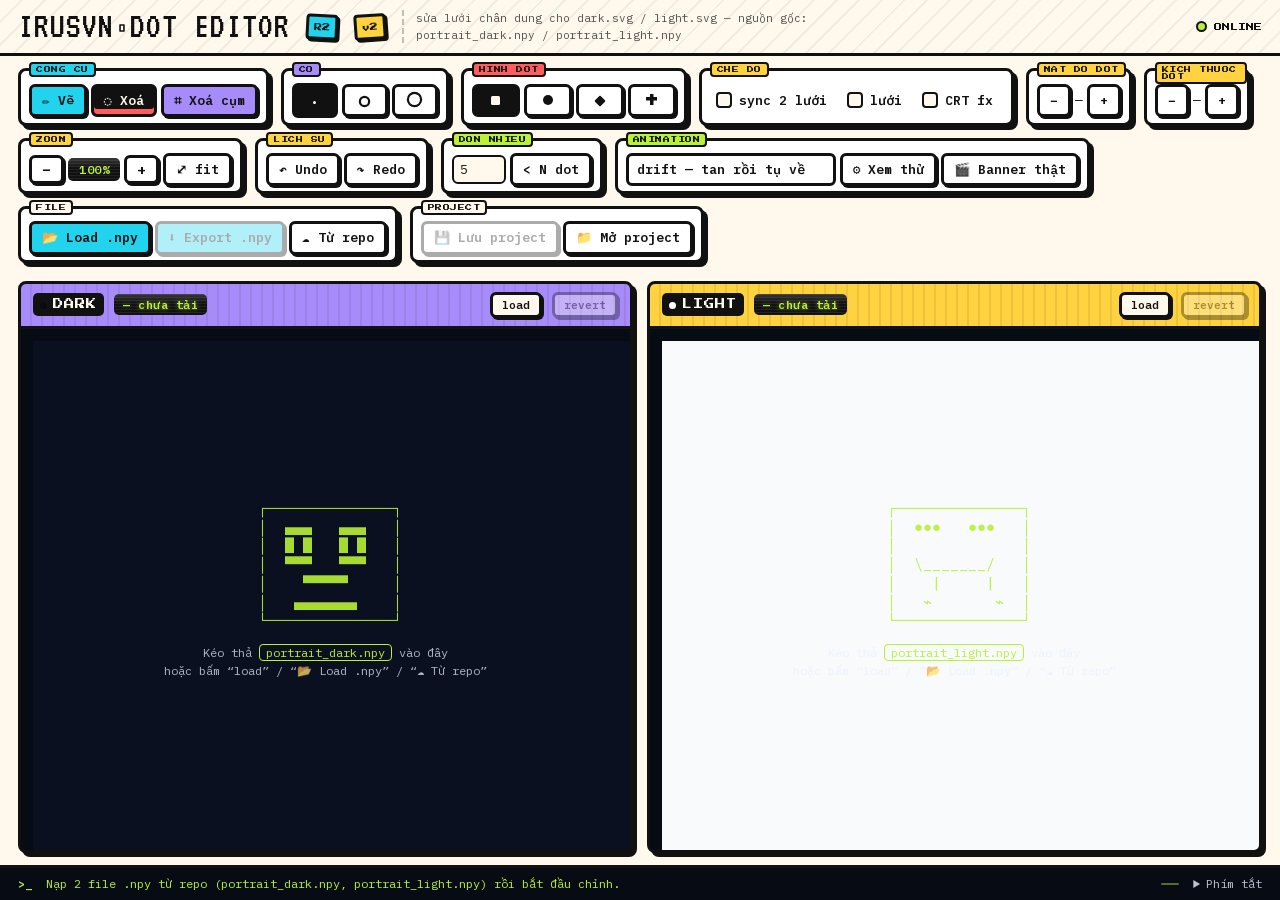
<file: tools/dot-editor/index.html>
<!doctype html>
<html lang="vi">
<head>
<meta charset="utf-8">
<meta name="viewport" content="width=device-width, initial-scale=1">
<title>IrusVN · Dot Editor</title>
<link rel="icon" href='data:image/svg+xml,<svg xmlns="http://www.w3.org/2000/svg" viewBox="0 0 10 10"><rect width="10" height="10" fill="%23111111"/><rect x="1" y="1" width="8" height="6" rx="1" fill="%23070B14"/><rect x="2" y="2" width="2" height="2" fill="%2322D3EE"/><rect x="6" y="2" width="2" height="2" fill="%2322D3EE"/><rect x="3" y="4.6" width="4" height="1" fill="%23B8F135"/><rect x="8.2" y="8" width="1.6" height="1.6" fill="%23FFD23F"/></svg>'>
<link rel="stylesheet" href="fonts/fonts.css">
<style>
/* ================================================================
   PIXEL TERMINAL BRUTALISM — Phase R1 → R3
   Neo-Brutalism (viền đen dày + bóng cứng) trên nền giấy kem,
   hai viewport tối như màn hình CRT gắn trên vỏ máy.
   LANDING (.github/pages/index.html) NHÂN BẢN TOKEN NÀY —
   sửa màu ở đây thì sửa cả ở đó cho đồng bộ.
   ================================================================ */
:root{
  --paper:#FFF8EC;      /* nền chrome (vỏ máy) */
  --panel:#FFFFFF;      /* mặt nổi */
  --ink:#111111;        /* MỌI viền + chữ thân bài */
  --cyan:#22D3EE;       /* primary */
  --violet:#A78BFA;     /* panel DARK */
  --amber:#FFD23F;      /* panel LIGHT / highlight */
  --coral:#FF5D5D;      /* xoá / danger */
  --lime:#B8F135;       /* success / phosphor */
  --screen:#070B14;     /* mặt màn hình CRT */

  /* token tương thích ngược với app.js (không dùng nữa nhưng an toàn) */
  --bg:var(--screen); --edge:var(--ink); --tx:var(--ink); --dim:#6b7280;
  --accent:var(--cyan); --danger:var(--coral);

  --bd:3px solid var(--ink);
  --sh-sm:2px 2px 0 var(--ink);
  --sh-md:4px 4px 0 var(--ink);
  --r:8px;
  --mono:"IBM Plex Mono",ui-monospace,SFMono-Regular,Menlo,Consolas,'Liberation Mono',monospace;
  --disp:"VT323",var(--mono);
  --chip:"Press Start 2P",var(--mono);
}
*{box-sizing:border-box}
html,body{height:100%}
body{
  margin:0; background:var(--paper); color:var(--ink);
  font:13px/1.5 var(--mono);
  display:flex; flex-direction:column; overflow:hidden;
}
::selection{background:var(--amber)}

button{
  font:inherit; font-weight:600; color:var(--ink); background:var(--panel);
  border:var(--bd)!important; border-radius:6px!important;
  padding:4px 10px; cursor:pointer; user-select:none;
  box-shadow:var(--sh-sm);
  transition:transform .08s ease, box-shadow .08s ease;
}
button:hover{transform:translate(-1px,-1px); box-shadow:3px 3px 0 var(--ink)}
button:active{transform:translate(2px,2px); box-shadow:0 0 0 var(--ink)}
button:disabled{opacity:.35; transform:none!important; box-shadow:var(--sh-sm)!important; cursor:default}
button:focus-visible, input:focus-visible, select:focus-visible{
  outline:3px solid var(--cyan); outline-offset:2px;
}
button.active{background:var(--ink); color:var(--paper); box-shadow:none; transform:none}
/* công cụ đang chọn giữ vệt màu nhận dạng dưới chân nút */
button.active[data-tool="brush"]{box-shadow:inset 0 -5px 0 var(--cyan)}
button.active[data-tool="erase"]{box-shadow:inset 0 -5px 0 var(--coral)}
button.active[data-tool="flood"]{box-shadow:inset 0 -5px 0 var(--violet)}
button.primary{background:var(--cyan)}
button.warn:hover{background:var(--coral); color:var(--panel)}
#zOut,#zIn{min-width:32px; font-weight:700; font-size:15px; line-height:1}

/* ---------- header ---------- */
header{
  display:flex; align-items:center; gap:16px;
  padding:10px 18px; border-bottom:var(--bd); flex:none;
  background:
    repeating-linear-gradient(-45deg, transparent 0 14px, rgba(17,17,17,.05) 14px 16px),
    var(--paper);
}
.wordmark{font-family:var(--disp); font-size:38px; line-height:.8; letter-spacing:1px}
.wordmark b{color:transparent; -webkit-text-stroke:1.6px var(--ink); font-weight:400}
.wordmark i{font-style:normal}
.sticker-v{
  font-family:var(--chip); font-size:8px; background:var(--amber);
  border:var(--bd); border-radius:4px; padding:4px 5px;
  transform:rotate(-4deg); box-shadow:var(--sh-sm);
}
header .sub{
  color:var(--ink); opacity:.72; font-size:11px; max-width:430px;
  border-left:2px dashed rgba(17,17,17,.35); padding-left:12px;
}
.sticker-v.cyan{background:var(--cyan); transform:rotate(3deg)}
.sticker-v{transition:transform .15s ease}
.sticker-v:hover{transform:rotate(0deg) scale(1.12)}
.led-wrap{
  margin-left:auto; display:flex; align-items:center; gap:7px;
  font-family:var(--chip); font-size:8px;
}
.led{
  width:11px; height:11px; border-radius:50%;
  background:var(--lime); border:2px solid var(--ink);
  animation:ledpulse 2.4s ease-in-out infinite;
}
@keyframes ledpulse{
  0%,100%{box-shadow:0 0 0 0 rgba(184,241,53,.55)}
  50%{box-shadow:0 0 9px 2px rgba(184,241,53,.55)}
}

/* ---------- toolbar ---------- */
#toolbar{
  display:flex; flex-wrap:wrap; align-items:stretch; gap:12px;
  padding:12px 18px 8px; flex:none;
}
.group{
  position:relative; display:flex; align-items:center; gap:4px;
  border:var(--bd); border-radius:var(--r); background:var(--panel);
  padding:12px 8px 5px; box-shadow:var(--sh-md);
}
.g-lbl{
  position:absolute; top:-9px; left:8px;
  font-family:var(--chip); font-size:7px; letter-spacing:.5px;
  background:var(--paper); border:2px solid var(--ink); border-radius:4px;
  padding:2px 5px; line-height:1;
}
/* tab nhãn màu theo nhóm — nhận dạng tức thì */
#tools   .g-lbl{background:var(--cyan)}
#sizes   .g-lbl{background:var(--violet)}
#shapes  .g-lbl{background:var(--coral)}
.group:nth-child(4) .g-lbl,
.group:nth-child(5) .g-lbl,
.group:nth-child(6) .g-lbl,
.group:nth-child(7) .g-lbl,
.group:nth-child(8) .g-lbl{background:var(--amber)}
.group:nth-child(9) .g-lbl,
.group:nth-child(10) .g-lbl{background:var(--lime)}
.group button{border-radius:6px}
.group button[data-tool="brush"]:not(.active){background:var(--cyan)}
.group button[data-tool="erase"]:not(.active){background:var(--coral)}
.group button[data-tool="flood"]:not(.active){background:var(--violet)}

label.chk{
  display:flex; align-items:center; gap:7px; font-weight:600;
  padding:4px 8px 4px 4px; cursor:pointer; user-select:none;
  border:2px solid transparent; border-radius:6px;
}
label.chk:hover{border-color:rgba(17,17,17,.35)}
label.chk input{appearance:none; width:16px; height:16px; margin:0; cursor:pointer;
  background:var(--paper); border:2.5px solid var(--ink); border-radius:4px;
  display:inline-grid; place-items:center; transition:background .1s ease}
label.chk input::before{
  content:"✕"; font-weight:900; font-size:11px; line-height:1; color:transparent;
}
label.chk input:checked{background:var(--lime)}
label.chk input:checked::before{color:var(--ink)}

.size-dot{display:inline-grid; place-items:center; width:20px; height:16px}
.size-dot i{background:currentColor; border-radius:50%; display:block}
.size-dot i.d1{width:3px;height:3px}
.size-dot i.d3{width:7px;height:7px;box-shadow:0 0 0 2.2px currentColor; background:transparent}
.size-dot i.d5{width:11px;height:11px;box-shadow:0 0 0 2.2px currentColor; background:transparent}

/* icon 4 hình dạng dot cho nhóm HINH DOT */
.shape-ico{display:inline-grid; place-items:center; width:22px; height:16px}
.shape-ico i{display:block}
.shape-ico i.sq{width:9px; height:9px; background:currentColor; border-radius:1.5px}
.shape-ico i.ci{width:10px; height:10px; background:currentColor; border-radius:50%}
.shape-ico i.di{width:8px; height:8px; background:currentColor; transform:rotate(45deg); border-radius:1px}
.shape-ico i.pl{width:11px; height:11px;
  background:
    linear-gradient(currentColor,currentColor) center/100% 3.5px no-repeat,
    linear-gradient(currentColor,currentColor) center/3.5px 100% no-repeat;
}

#zoomLabel{
  min-width:52px; text-align:center; font-weight:700; font-size:11.5px;
  background:var(--ink); color:var(--lime); border-radius:5px; padding:3px 4px;
  font-variant-numeric:tabular-nums; letter-spacing:.5px;
  position:relative; overflow:hidden;
}
#zoomLabel::before{
  content:""; position:absolute; inset:0; pointer-events:none;
  background:
    repeating-linear-gradient(0deg, transparent 0 2px, rgba(255,255,255,.07) 2px 3px),
    linear-gradient(180deg, rgba(255,255,255,.16), transparent 45%);
}
#speckSize{
  width:54px; background:var(--paper); color:var(--ink); font-weight:700;
  border:2.5px solid var(--ink); border-radius:6px; padding:3px 6px; font:inherit;
}
select#animSel{
  max-width:210px; font:inherit; font-weight:600; color:var(--ink);
  appearance:none; -webkit-appearance:none;
  background:
    var(--ink) url('data:image/svg+xml,<svg xmlns="http://www.w3.org/2000/svg" width="10" height="7"><path d="M1 1l4 4 4-4" stroke="%23FFF8EC" stroke-width="2" fill="none"/></svg>') no-repeat right 8px center,
    var(--paper);
  border:var(--bd); border-radius:6px; padding:4px 24px 4px 8px; cursor:pointer;
}
select#animSel:focus-visible{outline:3px solid var(--cyan); outline-offset:2px}

/* ---------- main / panels ---------- */
main{flex:1; display:flex; min-height:0; padding:10px 18px 12px; gap:14px}
.panewrap{
  flex:1; display:flex; flex-direction:column; min-width:0;
  border:var(--bd); border-radius:var(--r); overflow:hidden;
  box-shadow:var(--sh-md); background:var(--screen);
  transition:transform .12s ease, box-shadow .12s ease;
}
.panewrap.active-panel{
  transform:translate(-2px,-2px);
  box-shadow:6px 6px 0 var(--ink), 0 0 0 4px var(--cyan);
}
.panel-head{
  display:flex; align-items:center; gap:10px;
  padding:8px 12px; flex:none; border-bottom:var(--bd);
}
.darkp .panel-head{background:var(--violet)}
.lightp .panel-head{background:var(--amber)}
/* sọc kẻ mờ trên head — chất nhựa */
.darkp .panel-head, .lightp .panel-head{
  background-image:repeating-linear-gradient(90deg, transparent 0 9px, rgba(17,17,17,.08) 9px 11px);
}
.p-name{
  font-family:var(--chip); font-size:10px; letter-spacing:1px;
  background:var(--ink); color:var(--paper);
  padding:4px 7px; border-radius:5px;
}
.p-name .p-dot{display:inline-block; width:7px; height:7px; border-radius:50%;
  margin-right:6px; vertical-align:baseline}
.darkp  .p-dot{background:var(--screen)}
.lightp .p-dot{background:#fff}
.panel-head .count{
  font-family:var(--mono); font-weight:600; font-size:11.5px; margin-right:auto;
  background:var(--ink); color:var(--lime);
  text-shadow:0 0 5px rgba(184,241,53,.6);
  border-radius:5px; padding:2px 9px;
  font-variant-numeric:tabular-nums; letter-spacing:.5px;
  position:relative; overflow:hidden;
}
/* vệt scanline + highlight kính trên LCD */
.panel-head .count::before{
  content:""; position:absolute; inset:0; pointer-events:none;
  background:
    repeating-linear-gradient(0deg, transparent 0 2px, rgba(255,255,255,.07) 2px 3px),
    linear-gradient(180deg, rgba(255,255,255,.16), transparent 45%);
}
.panel-head button{
  font-size:11px; padding:2px 9px;
  background:var(--paper); box-shadow:var(--sh-sm);
}
.darkp .panel-head button:hover{background:#EDE4FB}
.lightp .panel-head button:hover{background:#FFF0B8}

.viewport{flex:1; overflow:auto; position:relative; overscroll-behavior:contain}
.darkp .viewport, .lightp .viewport{background:var(--screen)}
/* scrollbar kiểu máy — track tối, thumb kem viền đen */
.viewport::-webkit-scrollbar{width:13px; height:13px}
.viewport::-webkit-scrollbar-track{background:#0D1526}
.viewport::-webkit-scrollbar-thumb{
  background:var(--paper); border:2.5px solid var(--ink); border-radius:6px;
}
.viewport::-webkit-scrollbar-thumb:hover{background:var(--amber)}
.viewport::-webkit-scrollbar-corner{background:#0D1526}

/* ---------- lớp kính CRT (R3) ---------- */
.screenwrap{flex:1; min-height:0; position:relative; display:flex}
.crt-fx{
  position:absolute; inset:0; z-index:5; pointer-events:none; overflow:hidden;
  opacity:0; visibility:hidden;
  transition:opacity .25s ease, visibility .25s;
}
.crt-fx.always,
body:has(#chkFx:checked) .crt-fx:not(.always){opacity:1; visibility:visible}
/* scanline mảnh + vignette méo góc như màn hình bóng chân không */
.crt-fx::before{
  content:""; position:absolute; inset:0;
  background:
    repeating-linear-gradient(0deg, rgba(255,255,255,.045) 0 1px, transparent 1px 3px),
    radial-gradient(ellipse 135% 108% at 50% 44%, transparent 60%, rgba(0,0,0,.44) 100%);
}
/* vệt sáng chạy chậm xuống dưới */
.crt-fx::after{
  content:""; position:absolute; left:0; right:0; height:22%; top:-26%;
  background:linear-gradient(180deg, transparent, rgba(232,240,254,.07) 50%, transparent);
  animation:crt-sweep 9s linear infinite;
}
@keyframes crt-sweep{to{top:126%}}
.stack{position:relative; touch-action:none; cursor:crosshair}
.stack.panning{cursor:grabbing}
.stack canvas{
  position:absolute; left:0; top:0;
  image-rendering:pixelated; display:block;
}
.placeholder{
  position:absolute; inset:0; display:flex; flex-direction:column; gap:14px;
  align-items:center; justify-content:center;
  color:var(--lime); text-align:center; pointer-events:none;
}
.ph-art{
  font-size:15px; line-height:1.25; white-space:pre; color:var(--lime);
  opacity:.9; text-align:left;
}
.ph-txt{color:rgba(232,240,254,.75); font-size:12px}
.ph-kbd{color:var(--lime); border:1.5px solid var(--lime); border-radius:4px; padding:0 6px}

/* ---------- footer / status bar ---------- */
footer{
  display:flex; align-items:center; gap:14px;
  padding:7px 18px; border-top:var(--bd); flex:none;
  background:var(--screen); color:var(--lime);
  font-size:12px;
}
footer .pr{font-weight:700; color:var(--lime)}
footer .pr::after{content:"_"; animation:blink 1.1s steps(1) infinite}
@keyframes blink{50%{opacity:0}}
#hint{flex:1; white-space:nowrap; overflow:hidden; text-overflow:ellipsis; min-width:60px}
#coords{
  font-variant-numeric:tabular-nums; color:rgba(232,240,254,.92);
  border:1.5px solid rgba(184,241,53,.4); border-radius:5px;
  padding:0 8px; background:rgba(184,241,53,.06);
}
#coords:not(:empty)::before{content:"⌖ "; color:var(--lime)}
/* ● REC chỉ sáng khi JS bật display:inline (grid có thay đổi) */
#dirty{
  color:var(--coral); display:none; font-weight:700;
  background:rgba(255,93,93,.12);
  border:2px solid var(--coral); border-radius:5px; padding:3px 7px;
  font-family:var(--chip); font-size:8px; letter-spacing:.5px;
  animation:recpulse 1s steps(2, jump-none) infinite;
}
@keyframes recpulse{50%{opacity:.35}}
details#help{margin-left:auto; color:rgba(232,240,254,.8)}
details#help summary{cursor:pointer; outline-offset:3px}
details#help summary:hover{color:var(--lime)}
details#help td{padding:1px 10px 1px 0; color:rgba(232,240,254,.78)}
details#help td:first-child{color:#FFD23F; white-space:nowrap; font-weight:600}
details#help{position:relative}
details#help[open] table{
  position:absolute; bottom:26px; right:0; z-index:40;
  background:var(--panel); color:var(--ink);
  border:var(--bd); border-radius:var(--r); box-shadow:var(--sh-md);
  padding:10px 12px; font-size:12px;
}
details#help[open] td{color:var(--ink)}
details#help[open] td:first-child{color:#155e75}

/* ---------- dropzone ---------- */
#dropzone{
  position:fixed; inset:0; display:none; align-items:center; justify-content:center;
  background:rgba(17,17,17,.88); color:var(--amber);
  font-size:16px; font-weight:700; text-align:center; padding:30px;
  border:4px dashed var(--amber); z-index:50; pointer-events:none;
}
body.dragging #dropzone{display:flex}

/* ---------- dialogs (retro window) ---------- */
dialog{
  background:var(--paper); color:var(--ink);
  border:var(--bd)!important; border-radius:10px!important;
  padding:0; box-shadow:8px 8px 0 var(--ink);
}
dialog::backdrop{background:repeating-linear-gradient(-45deg, rgba(17,17,17,.62) 0 10px, rgba(17,17,17,.74) 10px 20px)}
.dlg-head, .dlg-titlebar{
  display:flex; align-items:center; gap:10px; padding:10px 14px;
  border-bottom:var(--bd);
  background:
    repeating-linear-gradient(90deg, transparent 0 8px, rgba(17,17,17,.07) 8px 10px),
    var(--amber);
  font-family:var(--chip); font-size:10px; letter-spacing:1px; color:var(--ink);
}
.dialog-x{
  margin-left:auto; width:28px; height:28px; padding:0!important;
  display:grid; place-items:center; font-size:13px;
}
.anim-row{display:flex; gap:18px; flex-wrap:wrap}
.anim-field{display:flex; flex-direction:column; gap:4px; flex:1; min-width:120px}
.anim-field span{font-size:11px; font-weight:600; opacity:.8}
.anim-field input{
  width:100%; box-sizing:border-box; background:var(--ink); color:var(--lime);
  text-shadow:0 0 5px rgba(184,241,53,.55);
  border-radius:6px; padding:6px 9px;
  font:inherit; font-weight:600; font-variant-numeric:tabular-nums;
}
.anim-preview{
  width:100%; aspect-ratio:1180/610; background:var(--screen);
  display:block;
}
.dlg-body{padding:14px; display:flex; flex-direction:column; gap:12px}
.dlg-foot{display:flex; align-items:center; gap:8px; padding:10px 14px; border-top:var(--bd)}
.dlg-foot [id$="Status"]{flex:1; font-size:11px; font-weight:600; opacity:.85}
.dlg-note{
  font-size:11px; line-height:1.55;
  background:rgba(34,211,238,.08); border-left:3px solid var(--cyan);
  padding:8px 10px; border-radius:0 6px 6px 0;
}
/* ba đèn tròn trên thanh tiêu đề — cửa sổ máy cổ điển */
.win-dots{display:inline-flex; gap:4px; margin-right:4px}
.win-dots i{width:9px; height:9px; border-radius:50%; border:2px solid var(--ink); display:block}
.win-dots i:nth-child(1){background:var(--coral)}
.win-dots i:nth-child(2){background:var(--amber)}
.win-dots i:nth-child(3){background:var(--lime)}
.dialog-x:hover{background:var(--coral); color:var(--paper)}
/* mặt kính lõm cho khung xem trước trong dialog */
.glass{position:relative; overflow:hidden; border-radius:6px; border:var(--bd); background:var(--screen)}
.glass img, .glass canvas{display:block}

/* banner dialog */
#bannerDlg{width:min(1240px,96vw)}
.banner-grid{display:flex; flex-direction:column; gap:14px; padding:14px}
.banner-item{display:flex; flex-direction:column; gap:6px}
.banner-item h3{
  margin:0; font-family:var(--chip); font-size:10px; letter-spacing:1px;
  display:inline-block; background:var(--ink); color:var(--paper);
  padding:4px 7px; border-radius:5px;
}
.banner-item img{
  width:100%; aspect-ratio:1180/610; display:block; background:var(--screen);
}

/* ---------- motion pass (R3) ---------- */
dialog[open]{animation:dlg-pop .2s cubic-bezier(.34,1.56,.64,1)}
@keyframes dlg-pop{
  from{transform:scale(.9) rotate(-1.5deg); opacity:0}
  62%{transform:scale(1.012) rotate(.4deg); opacity:1}
}
dialog[open]::backdrop{animation:bkd-in .22s ease}
@keyframes bkd-in{from{opacity:0}}
@media (prefers-reduced-motion:reduce){
  *,*::before,*::after{
    animation-duration:.001s!important; animation-iteration-count:1!important;
    transition-duration:.001s!important;
  }
}
</style>
</head>
<body>

<header>
  <div class="wordmark">IRUSVN<b>·</b><i>DOT EDITOR</i></div>
  <span class="sticker-v cyan">R2</span>
  <span class="sticker-v">v2</span>
  <span class="sub">sửa lưới chân dung cho dark.svg / light.svg — nguồn gốc: portrait_dark.npy / portrait_light.npy</span>
  <div class="led-wrap"><span class="led"></span>ONLINE</div>
</header>

<div id="toolbar">
  <div class="group" id="tools">
    <span class="g-lbl">CONG CU</span>
    <button data-tool="brush" id="tBrush" title="Vẽ dot (B)">✏️ Vẽ</button>
    <button data-tool="erase" id="tErase" title="Xoá dot (E)">◌ Xoá</button>
    <button data-tool="flood" id="tFlood" title="Xoá cả cụm liền nhau (F)">⌗ Xoá cụm</button>
  </div>

  <div class="group" id="sizes">
    <span class="g-lbl">CO</span>
    <button data-size="0" title="1 dot"><span class="size-dot"><i class="d1"></i></span></button>
    <button data-size="1" title="3×3"><span class="size-dot"><i class="d3"></i></span></button>
    <button data-size="2" title="~5×5 tròn"><span class="size-dot"><i class="d5"></i></span></button>
  </div>

  <div class="group" id="shapes">
    <span class="g-lbl">HINH DOT</span>
    <button data-shape="square" title="Vuông — mặc định, như banner gốc"><span class="shape-ico"><i class="sq"></i></span></button>
    <button data-shape="circle" title="Tròn"><span class="shape-ico"><i class="ci"></i></span></button>
    <button data-shape="diamond" title="Kim cương"><span class="shape-ico"><i class="di"></i></span></button>
    <button data-shape="plus" title="Cộng (+)"><span class="shape-ico"><i class="pl"></i></span></button>
  </div>

  <div class="group">
    <span class="g-lbl">CHE DO</span>
    <label class="chk" title="Mọi thao tác áp cho cả hai lưới cùng lúc">
      <input type="checkbox" id="chkSync"> sync 2 lưới
    </label>
    <label class="chk" title="Hiện lưới tham chiếu mỗi 10 ô (G)">
      <input type="checkbox" id="chkGrid"> lưới
    </label>
    <label class="chk" title="Lớp kính CRT: scanline + vignette + vệt quét trên 2 viewport">
      <input type="checkbox" id="chkFx"> CRT fx
    </label>
  </div>

  <div class="group">
    <span class="g-lbl">MAT DO DOT</span>
    <button id="densityDown" title="Giảm số lượng dots của khung đang chọn (10–200%)">−</button>
    <span id="densityLabel" aria-live="polite">—</span>
    <button id="densityUp" title="Tăng số lượng dots của khung đang chọn (10–200%)">+</button>
  </div>

  <div class="group">
    <span class="g-lbl">KICH THUOC DOT</span>
    <button id="sizeDown" title="Giảm kích thước dots của khung đang chọn (50–150%)">−</button>
    <span id="sizeLabel" aria-live="polite">—</span>
    <button id="sizeUp" title="Tăng kích thước dots của khung đang chọn (50–150%)">+</button>
  </div>

  <div class="group">
    <span class="g-lbl">ZOOM</span>
    <button id="zOut" title="Thu nhỏ (−)">−</button>
    <span id="zoomLabel">100%</span>
    <button id="zIn" title="Phóng to (+)">+</button>
    <button id="zFit" title="Vừa khung (0)">⤢ fit</button>
  </div>

  <div class="group">
    <span class="g-lbl">LICH SU</span>
    <button id="btnUndo" title="Hoàn tác (Ctrl+Z)">↶ Undo</button>
    <button id="btnRedo" title="Làm lại (Ctrl+Y)">↷ Redo</button>
  </div>

  <div class="group">
    <span class="g-lbl">DON NHIEU</span>
    <input type="number" id="speckSize" min="1" max="500" value="5" title="Xoá mọi cụm nhỏ hơn N dot">
    <button id="btnSpeck" title="Xoá mọi cụm liền nhau có kích thước &lt; N dot">&lt; N dot</button>
  </div>

  <div class="group">
    <span class="g-lbl">ANIMATION</span>
    <select id="animSel" title="Preset chuyển động lớp chân dung trong vòng lặp">
      <option value="drift">drift — tan rồi tụ về logo</option>
      <option value="ripple">ripple — lan tỏa ra ngoài</option>
      <option value="shimmer">shimmer — lấp lánh tại chỗ</option>
      <option value="static">static — đứng yên</option>
    </select>
    <button id="btnAnim" title="Tham số + mô phỏng chuyển động + tải banner_config.json">⚙ Xem thử</button>
    <button id="btnBanner" title="Xem dark.svg / light.svg động (bản trên đĩa)">🎬 Banner thật</button>
  </div>

  <div class="group">
    <span class="g-lbl">FILE</span>
    <button id="btnLoadAll" class="primary">📂 Load .npy</button>
    <button id="btnExport" class="primary" disabled title="Lưu portrait_dark.npy + portrait_light.npy">⬇ Export .npy</button>
    <button id="btnFetchRepo" title="Nạp portrait_dark/light.npy trực tiếp từ repo qua HTTP">☁ Từ repo</button>
  </div>

  <div class="group">
    <span class="g-lbl">PROJECT</span>
    <button id="btnSaveProj" disabled title="Lưu cả 2 lưới + tham số animation thành 1 file JSON">💾 Lưu project</button>
    <button id="btnOpenProj" title="Mở lại file dot-project.json đã lưu">📁 Mở project</button>
  </div>

  <input type="file" id="fileAll" accept=".npy,application/octet-stream" multiple hidden>
  <input type="file" id="fileProj" accept=".json,application/json" hidden>
</div>

<main>
  <div class="panewrap darkp" id="pwDark">
    <div class="panel-head">
      <span class="p-name"><span class="p-dot"></span>DARK</span>
      <span class="count" id="cntDark">— chưa tải</span>
      <button id="loadDark">load</button>
      <button id="revertDark" disabled title="Khôi phục dữ liệu lúc tải">revert</button>
    </div>
    <div class="screenwrap">
      <div class="viewport" id="vpDark">
        <div class="stack" id="stackDark">
          <canvas id="cvDark"></canvas>
          <canvas id="ovDark"></canvas>
        </div>
        <div class="placeholder" id="phDark">
<span class="ph-art"> ┌──────────────┐
 │  ▄▄▄   ▄▄▄   │
 │  █ █   █ █   │
 │  ▀▀▀   ▀▀▀   │
 │    ▀▀▀▀▀     │
 │   ▄▄▄▄▄▄▄    │
 └──────────────┘</span>
          <span class="ph-txt">Kéo thả <span class="ph-kbd">portrait_dark.npy</span> vào đây<br>hoặc bấm “load” / “📂 Load .npy” / “☁ Từ repo”</span>
        </div>
      </div>
      <div class="crt-fx"></div>
    </div>
  </div>

  <div class="panewrap lightp" id="pwLight">
    <div class="panel-head">
      <span class="p-name"><span class="p-dot"></span>LIGHT</span>
      <span class="count" id="cntLight">— chưa tải</span>
      <button id="loadLight">load</button>
      <button id="revertLight" disabled title="Khôi phục dữ liệu lúc tải">revert</button>
    </div>
    <div class="screenwrap">
      <div class="viewport" id="vpLight">
        <div class="stack" id="stackLight">
          <canvas id="cvLight"></canvas>
          <canvas id="ovLight"></canvas>
        </div>
        <div class="placeholder" id="phLight">
<span class="ph-art"> ┌──────────────┐
 │  ●●●   ●●●   │
 │              │
 │  \_______/   │
 │    |     |   │
 │   ⌁       ⌁  │
 └──────────────┘</span>
          <span class="ph-txt">Kéo thả <span class="ph-kbd">portrait_light.npy</span> vào đây<br>hoặc bấm “load” / “📂 Load .npy” / “☁ Từ repo”</span>
        </div>
      </div>
      <div class="crt-fx"></div>
    </div>
  </div>
</main>

<footer>
  <span class="pr">&gt;</span>
  <span id="hint"></span>
  <span id="coords"></span>
  <span id="dirty">● REC</span>
  <details id="help">
    <summary>Phím tắt</summary>
    <table>
      <tr><td>B / E / F</td><td>Vẽ · Xoá · Xoá cụm</td></tr>
      <tr><td>1 / 2 / 3</td><td>Cỡ cọ</td></tr>
      <tr><td>Ctrl+Z / Ctrl+Y</td><td>Undo · Redo</td></tr>
      <tr><td>Chuột phải + kéo</td><td>Tẩy nhanh bất kể công cụ đang chọn</td></tr>
      <tr><td>Ctrl+lăn chuột</td><td>Zoom tại con trỏ</td></tr>
      <tr><td>Space + kéo</td><td>Pan</td></tr>
      <tr><td>G · 0</td><td>Bật/tắt lưới · Vừa khung</td></tr>
    </table>
  </details>
</footer>

<dialog id="animDlg">
  <div class="dlg-head dlg-titlebar"><span class="win-dots"><i></i><i></i><i></i></span>ANIMATION
    <button class="x dialog-x" id="animClose">✕</button>
  </div>
  <div class="dlg-body">
    <div class="anim-row">
      <label class="anim-field"><span>loop_dur — giây/vòng lặp (4–60)</span>
        <input type="number" id="inLoopDur" step="0.1" min="4" max="60" value="13.9"></label>
      <label class="anim-field"><span>drift_fraction (0–0.8)</span>
        <input type="number" id="inDrift" step="0.02" min="0" max="0.8" value="0.42"></label>
      <label class="anim-field"><span>band_noise σ (0–40)</span>
        <input type="number" id="inNoise" step="0.5" min="0" max="40" value="4"></label>
      <label class="anim-field"><span>n_bands (10–400)</span>
        <input type="number" id="inBands" step="1" min="10" max="400" value="94"></label>
    </div>
    <div class="glass">
      <canvas class="anim-preview" id="animCv" width="1180" height="610"></canvas>
      <div class="crt-fx always"></div>
    </div>
    <div class="dlg-note">
      Xem thử mô phỏng chuyển động của các band trên chính lưới dark đang nạp
      (không phải render SVG thật). Bấm “Áp dụng” để tải banner_config.json đặt
      vào repo root, hoặc “Copy lệnh” để lấy lệnh chạy banner.py kèm tham số.
    </div>
  </div>
  <div class="dlg-foot">
    <button id="btnApplyAnim" class="primary">✓ Áp dụng + tải banner_config.json</button>
    <button id="btnCopyCmd">📋 Copy lệnh banner.py</button>
    <span id="animStatus"></span>
  </div>
</dialog>

<dialog id="bannerDlg">
  <div class="dlg-head dlg-titlebar"><span class="win-dots"><i></i><i></i><i></i></span>BANNER THAT
    <button class="x dialog-x" id="bannerClose">✕</button>
  </div>
  <div class="banner-grid">
    <div class="dlg-note">
      Đây là dark.svg / light.svg thật (SMIL chạy trong &lt;img&gt;) lấy từ repo root —
      tức là bản trên đĩa. Sau khi sửa lưới: <b>Export .npy</b> → chép đè vào repo →
      <b>python3 .github/scripts/banner.py --from-npy</b> → mở lại dialog này.
    </div>
    <div id="bannerWarn" style="display:none; color:#b45309; font-weight:700; font-size:11px">
      ⚠ Lưới trong editor có thay đổi chưa export — SVG dưới đây chưa phản ánh chúng.
    </div>
    <div class="banner-item">
      <h3>DARK</h3>
      <div class="glass">
        <img id="imgBannerDark" alt="dark.svg preview" title="dark.svg từ repo root">
        <div class="crt-fx always"></div>
      </div>
    </div>
    <div class="banner-item">
      <h3>LIGHT</h3>
      <div class="glass">
        <img id="imgBannerLight" alt="light.svg preview" title="light.svg từ repo root">
        <div class="crt-fx always"></div>
      </div>
    </div>
  </div>
  <div class="dlg-foot">
    <span id="bannerStatus"></span>
  </div>
</dialog>

<div id="dropzone">Thả file .npy hoặc dot-project.json để nạp<br>(tên chứa “dark” / “light” sẽ vào đúng khung)</div>

<script src="app.js"></script>
</body>
</html>
</file>
<file: tools/dot-editor/fonts/fonts.css>
@font-face{font-family:'IBM Plex Mono';font-style:normal;font-weight:400;font-display:swap;src:url('IBMPlexMono-400-vietnamese.woff2') format('woff2');unicode-range:U+0102-0103, U+0110-0111, U+0128-0129, U+0168-0169, U+01A0-01A1, U+01AF-01B0, U+0300-0301, U+0303-0304, U+0308-0309, U+0323, U+0329, U+1EA0-1EF9, U+20AB}
@font-face{font-family:'IBM Plex Mono';font-style:normal;font-weight:400;font-display:swap;src:url('IBMPlexMono-400-latin.woff2') format('woff2');unicode-range:U+0000-00FF, U+0131, U+0152-0153, U+02BB-02BC, U+02C6, U+02DA, U+02DC, U+0304, U+0308, U+0329, U+2000-206F, U+20AC, U+2122, U+2191, U+2193, U+2212, U+2215, U+FEFF, U+FFFD}
@font-face{font-family:'IBM Plex Mono';font-style:normal;font-weight:600;font-display:swap;src:url('IBMPlexMono-600-vietnamese.woff2') format('woff2');unicode-range:U+0102-0103, U+0110-0111, U+0128-0129, U+0168-0169, U+01A0-01A1, U+01AF-01B0, U+0300-0301, U+0303-0304, U+0308-0309, U+0323, U+0329, U+1EA0-1EF9, U+20AB}
@font-face{font-family:'IBM Plex Mono';font-style:normal;font-weight:600;font-display:swap;src:url('IBMPlexMono-600-latin.woff2') format('woff2');unicode-range:U+0000-00FF, U+0131, U+0152-0153, U+02BB-02BC, U+02C6, U+02DA, U+02DC, U+0304, U+0308, U+0329, U+2000-206F, U+20AC, U+2122, U+2191, U+2193, U+2212, U+2215, U+FEFF, U+FFFD}
@font-face{font-family:'Press Start 2P';font-style:normal;font-weight:400;font-display:swap;src:url('PressStart2P-400-latin.woff2') format('woff2');unicode-range:U+0000-00FF, U+0131, U+0152-0153, U+02BB-02BC, U+02C6, U+02DA, U+02DC, U+0304, U+0308, U+0329, U+2000-206F, U+20AC, U+2122, U+2191, U+2193, U+2212, U+2215, U+FEFF, U+FFFD}
@font-face{font-family:'VT323';font-style:normal;font-weight:400;font-display:swap;src:url('VT323-400-vietnamese.woff2') format('woff2');unicode-range:U+0102-0103, U+0110-0111, U+0128-0129, U+0168-0169, U+01A0-01A1, U+01AF-01B0, U+0300-0301, U+0303-0304, U+0308-0309, U+0323, U+0329, U+1EA0-1EF9, U+20AB}
@font-face{font-family:'VT323';font-style:normal;font-weight:400;font-display:swap;src:url('VT323-400-latin.woff2') format('woff2');unicode-range:U+0000-00FF, U+0131, U+0152-0153, U+02BB-02BC, U+02C6, U+02DA, U+02DC, U+0304, U+0308, U+0329, U+2000-206F, U+20AC, U+2122, U+2191, U+2193, U+2212, U+2215, U+FEFF, U+FFFD}
</file>
